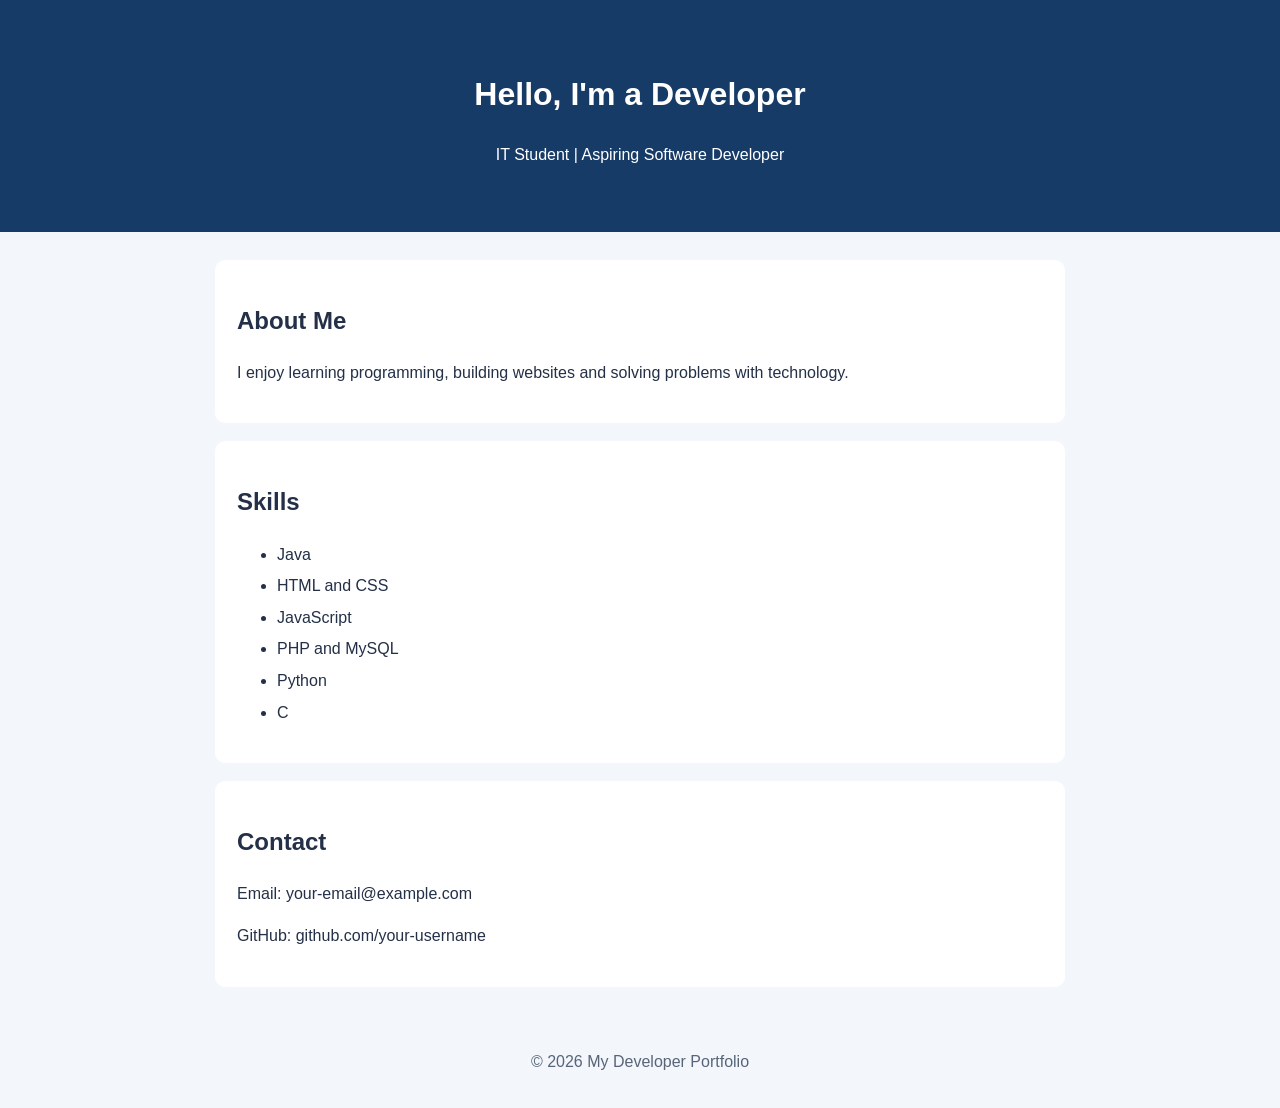
<file: Programming_Languages_Portfolio/html-css/index.html>
<!DOCTYPE html>
<html lang="en">
<head>
    <meta charset="UTF-8">
    <meta name="viewport" content="width=device-width, initial-scale=1.0">
    <title>My Developer Portfolio</title>
    <link rel="stylesheet" href="style.css">
</head>
<body>
    <header>
        <h1>Hello, I'm a Developer</h1>
        <p>IT Student | Aspiring Software Developer</p>
    </header>

    <main>
        <section>
            <h2>About Me</h2>
            <p>I enjoy learning programming, building websites and solving problems with technology.</p>
        </section>
        <section>
            <h2>Skills</h2>
            <ul>
                <li>Java</li><li>HTML and CSS</li><li>JavaScript</li>
                <li>PHP and MySQL</li><li>Python</li><li>C</li>
            </ul>
        </section>
        <section>
            <h2>Contact</h2>
            <p>Email: your-email@example.com</p>
            <p>GitHub: github.com/your-username</p>
        </section>
    </main>
    <footer><p>&copy; 2026 My Developer Portfolio</p></footer>
</body>
</html>
</file>
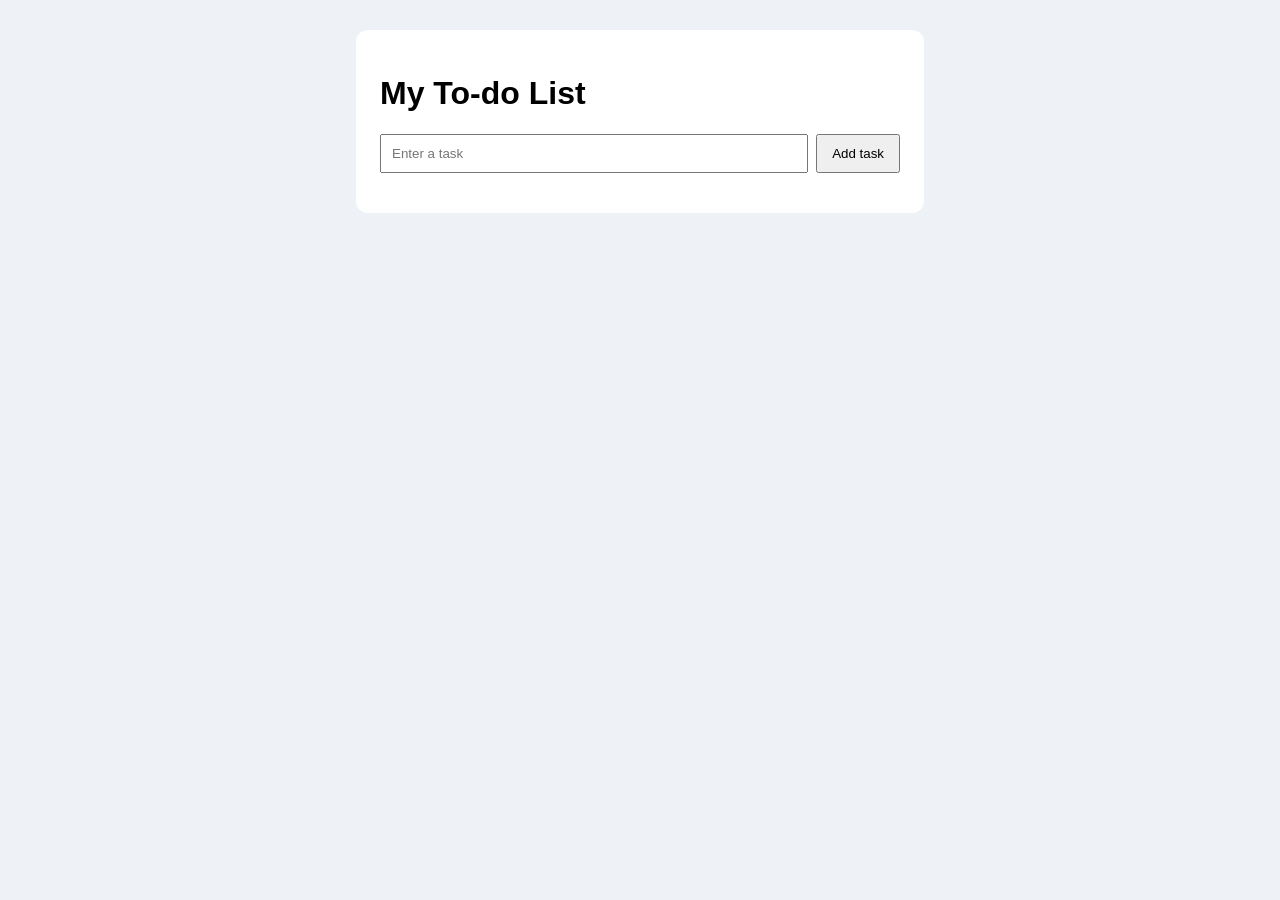
<file: Programming_Languages_Portfolio/javascript/index.html>
<!DOCTYPE html>
<html lang="en">
<head>
    <meta charset="UTF-8">
    <meta name="viewport" content="width=device-width, initial-scale=1.0">
    <title>JavaScript To-do List</title>
    <link rel="stylesheet" href="style.css">
</head>
<body>
    <main class="app">
        <h1>My To-do List</h1>
        <form id="task-form">
            <input id="task-input" type="text" placeholder="Enter a task" required>
            <button type="submit">Add task</button>
        </form>
        <ul id="task-list"></ul>
    </main>
    <script src="script.js"></script>
</body>
</html>
</file>
<file: Programming_Languages_Portfolio/html-css/style.css>
* { box-sizing: border-box; }
body {
    margin: 0;
    font-family: Arial, sans-serif;
    line-height: 1.6;
    color: #243047;
    background: #f3f6fb;
}
header {
    padding: 48px 20px;
    text-align: center;
    color: white;
    background: #173b67;
}
main { width: min(850px, 92%); margin: 28px auto; }
section {
    margin-bottom: 18px;
    padding: 22px;
    background: white;
    border-radius: 10px;
}
li { margin: 6px 0; }
footer { padding: 18px; text-align: center; color: #586579; }
</file>
<file: Programming_Languages_Portfolio/javascript/style.css>
body { margin: 0; padding: 30px 14px; font-family: Arial, sans-serif; background: #eef2f7; }
.app { max-width: 520px; margin: auto; padding: 24px; background: white; border-radius: 12px; }
form { display: flex; gap: 8px; }
input { flex: 1; min-width: 0; padding: 10px; }
button { padding: 10px 14px; cursor: pointer; }
li { margin: 12px 0; }
li button { margin-left: 12px; }
</file>
